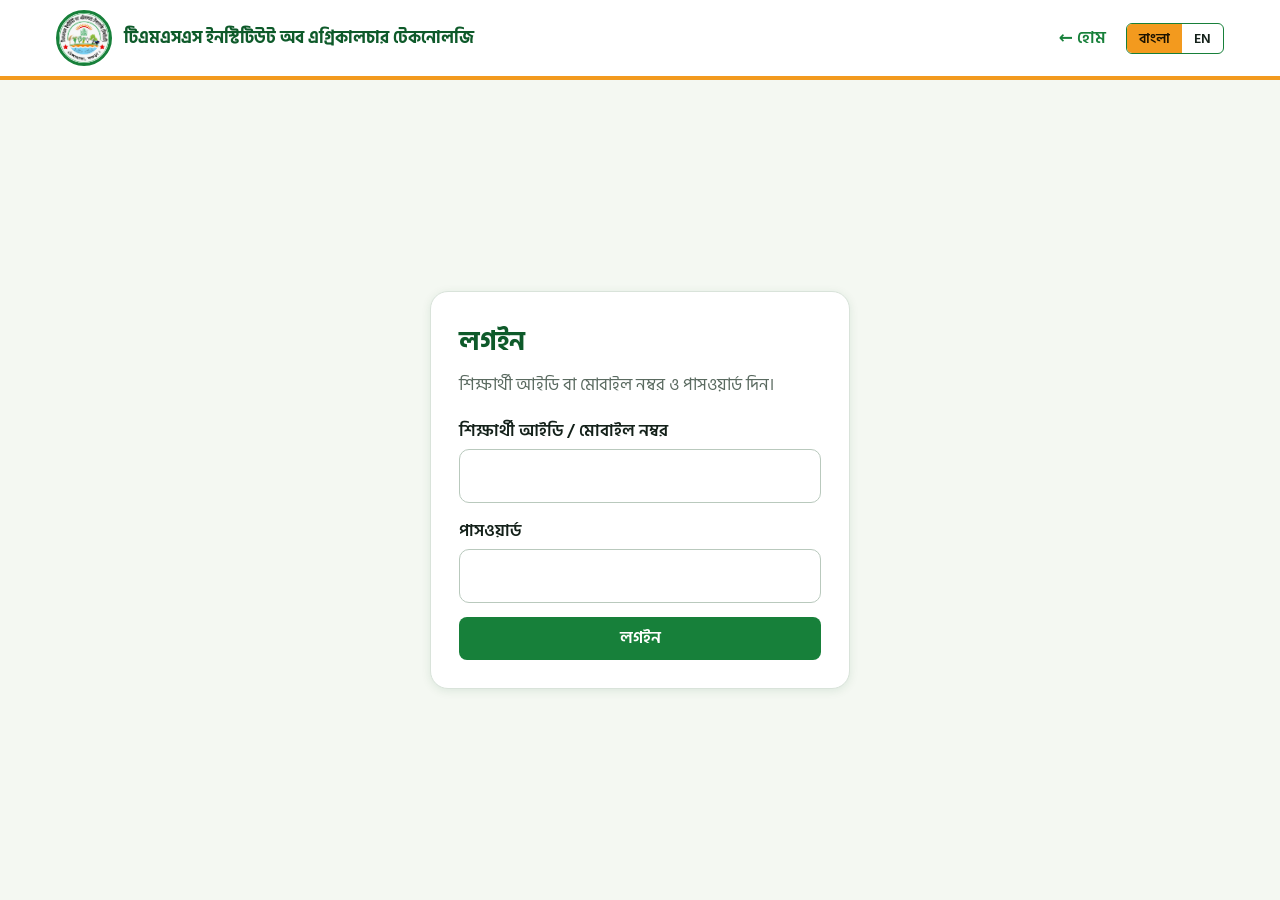
<file: login.html>
<!doctype html>
<html lang="bn">
<head>
<meta charset="utf-8">
<meta name="viewport" content="width=device-width,initial-scale=1">
<title>লগইন | টিএমএসএস ইনস্টিটিউট অব এগ্রিকালচার টেকনোলজি</title>
<link rel="icon" href="images/logo.webp">
<link rel="stylesheet" href="https://fonts.googleapis.com/css2?family=Hind+Siliguri:wght@400;500;600;700&display=swap">
<link rel="stylesheet" href="css/style.css">
<style>
@media (max-width:600px){.lg-top b{display:none}.lg-top .back{margin-left:auto}}
body{background:var(--soft);min-height:100vh;display:flex;flex-direction:column}
.lg-top{background:#fff;border-bottom:4px solid var(--saffron)}
.lg-top .container{display:flex;align-items:center;gap:12px;padding-block:10px}
.lg-top .logo{width:56px;height:56px}
.lg-top .back{margin-left:auto;font-weight:600}
.lg-main{flex:1;display:grid;place-items:center;padding:32px 16px}
.lg-card{width:min(100%,420px);background:#fff;border:1px solid var(--line);border-radius:18px;box-shadow:var(--shadow);padding:28px}
.lg-card h1{font-size:1.6rem;color:var(--green-d);margin-bottom:6px}
.lg-card p.s{color:var(--muted);margin-bottom:18px}
.lg-card label{display:grid;gap:4px;font-weight:600;margin-bottom:14px}
.lg-card input{border:1px solid #b9c9bd;border-radius:10px;padding:12px 14px;font:1rem var(--font)}
.lg-card .btn{width:100%}
.lg-ok{display:none;margin-top:14px;background:var(--green-l);color:var(--green-d);padding:10px 14px;border-radius:10px;font-weight:600}
.lg-ok.show{display:block}
.lg-lang{margin-left:8px;border-color:var(--green)}
.lg-lang button{color:var(--ink)}
.lg-lang button[aria-pressed="true"]{color:#1b1200}
</style>
</head>
<body>
<header class="lg-top"><div class="container">
  <a class="logo" href="index.html" aria-label="TIAT"><img src="images/logo.webp" alt="TIAT logo"></a>
  <b style="color:var(--green-d)"><span class="bn">টিএমএসএস ইনস্টিটিউট অব এগ্রিকালচার টেকনোলজি</span><span class="en">TMSS Institute of Agriculture Technology</span></b>
  <a class="back" href="index.html">← <span class="bn">হোম</span><span class="en">Home</span></a>
  <div class="lang lg-lang" role="group" aria-label="Language"><button type="button" data-lang="bn" aria-pressed="true">বাংলা</button><button type="button" data-lang="en" aria-pressed="false">EN</button></div>
</div></header>
<main class="lg-main">
  <form class="lg-card" id="lg">
    <h1><span class="bn">লগইন</span><span class="en">Login</span></h1>
    <p class="s"><span class="bn">শিক্ষার্থী আইডি বা মোবাইল নম্বর ও পাসওয়ার্ড দিন।</span><span class="en">Enter your student ID or mobile number and your password.</span></p>
    <label><span class="bn">শিক্ষার্থী আইডি / মোবাইল নম্বর</span><span class="en">Student ID / mobile number</span><input id="u" required autocomplete="username"></label>
    <label><span class="bn">পাসওয়ার্ড</span><span class="en">Password</span><input id="p" type="password" required autocomplete="current-password"></label>
    <button class="btn btn-green" type="submit"><span class="bn">লগইন</span><span class="en">Login</span></button>
    <div class="lg-ok" id="ok" role="status"><span class="bn">লগইন সুবিধা শীঘ্রই চালু হবে।</span><span class="en">Login will be available soon.</span></div>
  </form>
</main>
<script>
(function () {
  var lang = "bn";
  try { lang = localStorage.getItem("tiat-lang") || "bn"; } catch (e) {}
  function set(l) {
    document.documentElement.lang = l;
    try { localStorage.setItem("tiat-lang", l); } catch (e) {}
    Array.prototype.forEach.call(document.querySelectorAll(".lang button"), function (b) { b.setAttribute("aria-pressed", b.dataset.lang === l ? "true" : "false"); });
  }
  Array.prototype.forEach.call(document.querySelectorAll(".lang button"), function (b) { b.addEventListener("click", function () { set(b.dataset.lang); }); });
  document.getElementById("lg").addEventListener("submit", function (e) { e.preventDefault(); document.getElementById("ok").classList.add("show"); });
  set(lang);
})();
</script>
</body>
</html>
</file>
<file: css/style.css>
/* TIAT home page. Colors come from the logo. Bangla is the default language. */
:root{
  --green:#17803a; --green-d:#0e5a2a; --green-l:#e6f3e8;
  --saffron:#f39a1e; --saffron-d:#c97708; --yellow:#ffe14d;
  --red:#d7262b; --sky:#7cc7ee; --sky-l:#e8f5fc; --navy:#123e8f;
  --ink:#14211a; --muted:#5a6a60; --line:#d9e3da; --soft:#f4f8f2; --white:#fff;
  --radius:10px; --shadow:0 2px 10px rgba(14,90,42,.10);
  --font:"Hind Siliguri","Noto Sans Bengali","Noto Sans",system-ui,sans-serif;
}
*{box-sizing:border-box}
html{font-size:17px;scroll-behavior:smooth}
html.fs-s{font-size:15px} html.fs-l{font-size:19px}
body{margin:0;font-family:var(--font);color:var(--ink);background:var(--white);line-height:1.65}
img{max-width:100%;display:block}
a{color:var(--green);text-decoration:none}
a:hover{text-decoration:underline}
:focus-visible{outline:3px solid var(--saffron);outline-offset:2px}
ul{margin:0;padding:0;list-style:none}
h1,h2,h3,h4,p{margin:0}
.container{max-width:1200px;margin:0 auto;padding-inline:16px}
[hidden]{display:none!important}
.en{display:none!important}
html[lang="en"] .bn{display:none!important}
html[lang="en"] .en{display:inline!important}
.skip{position:absolute;left:-999px;top:0;background:var(--saffron);color:#000;padding:8px 14px;z-index:100}
.skip:focus{left:8px;top:8px}
.btn{display:inline-flex;align-items:center;justify-content:center;gap:8px;border:0;border-radius:8px;padding:10px 20px;font:600 1rem var(--font);cursor:pointer;text-decoration:none!important;line-height:1.3}
.btn-primary{background:var(--saffron);color:#1b1200}
.btn-primary:hover{background:var(--saffron-d);color:#fff}
.btn-green{background:var(--green);color:#fff}
.btn-green:hover{background:var(--green-d)}
.btn-line{background:transparent;color:#fff;border:2px solid #fff}
.btn-line:hover{background:#fff;color:var(--green-d)}
.pill{display:inline-block;font-size:.72rem;font-weight:600;padding:1px 9px;border-radius:99px;background:#eef1ee;color:var(--muted);border:1px solid var(--line);vertical-align:middle}
.pill.new{background:var(--red);color:#fff;border-color:var(--red)}
.pill.demo{background:#fff6e2;color:#8a5a00;border-color:#f2d58f}

/* top bar */
.topbar{background:var(--green-d);color:#e9f5ec;font-size:.85rem}
.topbar .container{display:flex;flex-wrap:wrap;align-items:center;justify-content:space-between;gap:6px 18px;padding-block:6px}
.topbar a{color:#fff}
.tb-left,.tb-right{display:flex;flex-wrap:wrap;align-items:center;gap:6px 16px}
.lang{display:inline-flex;border:1px solid rgba(255,255,255,.5);border-radius:6px;overflow:hidden}
.lang button{background:transparent;color:#fff;border:0;padding:3px 12px;font:600 .85rem var(--font);cursor:pointer}
.lang button[aria-pressed="true"]{background:var(--saffron);color:#1b1200}
.fsz button{background:transparent;color:#fff;border:1px solid rgba(255,255,255,.5);border-radius:5px;width:28px;height:26px;font:600 .8rem var(--font);cursor:pointer;margin-left:3px}

/* header */
.header{background:#fff;border-bottom:4px solid var(--saffron)}
.header .container{display:flex;align-items:center;gap:16px;padding-block:12px}
.logo{flex:none;width:96px;height:96px;border-radius:50%;background:#fff;display:block;overflow:hidden;border:3px solid var(--green);position:relative}
.logo img{width:100%;height:100%;object-fit:cover}
.brand{flex:1;min-width:0}
.brand h1{font-size:1.65rem;line-height:1.25;color:var(--green-d);font-weight:700;text-wrap:balance}
.brand p{color:var(--muted);font-size:.95rem}
.brand .slogan{color:var(--saffron-d);font-weight:600;font-size:.95rem}
.nsda{flex:none;width:92px;height:92px;border-radius:50%;background:var(--red);color:#fff;display:grid;place-items:center;text-align:center;line-height:1.15;font-weight:700;border:3px solid var(--yellow)}
.nsda b{display:block;font-size:1.25rem;letter-spacing:.5px}
.nsda span{font-size:.8rem}

/* nav */
.nav{background:var(--green);position:sticky;top:0;z-index:50;box-shadow:0 2px 6px rgba(0,0,0,.15)}
.nav .container{display:flex;align-items:center;justify-content:space-between}
.nav-toggle{display:none;background:transparent;border:0;color:#fff;font:600 1rem var(--font);padding:12px 0;cursor:pointer;align-items:center;gap:8px}
.menu{display:flex;flex-wrap:wrap}
.menu>li{position:relative}
.menu>li>a{display:block;color:#fff;padding:12px 15px;font-weight:600;font-size:1rem;text-decoration:none}
.menu>li:hover>a,.menu>li:focus-within>a{background:var(--green-d)}
.sub{display:none;position:absolute;left:0;top:100%;min-width:230px;background:#fff;box-shadow:0 8px 20px rgba(0,0,0,.18);border-top:3px solid var(--saffron);z-index:60}
.menu>li:hover>.sub,.menu>li:focus-within>.sub{display:block}
.sub a{display:block;padding:9px 16px;color:var(--ink);font-size:.95rem;border-bottom:1px solid var(--line)}
.sub a:hover{background:var(--green-l);color:var(--green-d);text-decoration:none}
.nav-search{display:flex}
.nav-search input{border:0;padding:6px 10px;border-radius:6px 0 0 6px;width:150px;font:.9rem var(--font)}
.nav-search button{border:0;background:var(--saffron);padding:0 12px;border-radius:0 6px 6px 0;cursor:pointer;color:#1b1200}

/* ticker */
.ticker{background:#fff7e6;border-bottom:1px solid #f2d58f}
.ticker .container{display:flex;align-items:center;gap:12px;padding-block:6px}
.ticker-label{flex:none;background:var(--red);color:#fff;font-weight:700;font-size:.9rem;padding:2px 12px;border-radius:5px}
.ticker-track{overflow:hidden;flex:1;white-space:nowrap}
.ticker-run{display:inline-flex;animation:tick 40s linear infinite}
.ticker-track:hover .ticker-run{animation-play-state:paused}
.ticker-run a{color:var(--ink);font-size:.95rem;margin-right:48px;flex:none}
.ticker-run a::before{content:"\25C6";color:var(--saffron);margin-right:8px}
@keyframes tick{to{transform:translateX(-50%)}}
.ph-fill .ph-label{display:none}

/* image slots */
.ph{position:relative;overflow:hidden;background:linear-gradient(135deg,#e3efe0,#cfe2d2);aspect-ratio:var(--r,4/3);border-radius:var(--radius)}
.ph::before{content:"";position:absolute;inset:0;background:repeating-linear-gradient(45deg,transparent 0 14px,rgba(23,128,58,.05) 14px 28px)}
.ph img{position:absolute;inset:0;width:100%;height:100%;object-fit:cover}
.ph-label{position:absolute;inset:0;display:flex;flex-direction:column;align-items:center;justify-content:center;gap:4px;color:var(--green-d);font-size:.8rem;text-align:center;padding:8px}
.ph-label svg{width:30px;height:30px;opacity:.55}
.ph-label small{font:.7rem ui-monospace,Consolas,monospace;color:var(--muted);overflow-wrap:anywhere}
.ph.loaded .ph-label,.ph.loaded::before{display:none}
.ph-fill{position:absolute;inset:0;aspect-ratio:auto;border-radius:0}

/* hero */
.hero{position:relative;background:var(--green-d);overflow:hidden}
.slides{position:relative;height:clamp(400px,52vw,560px)}
.slide{position:absolute;inset:0;opacity:0;visibility:hidden;transition:opacity .8s}
.slide.on{opacity:1;visibility:visible}
.slide .ph{background:linear-gradient(120deg,var(--c1),var(--c2))}
.slide:nth-child(1){--c1:#0e5a2a;--c2:#2a9a52}
.slide:nth-child(2){--c1:#2f7d2a;--c2:#9cc43a}
.slide:nth-child(3){--c1:#7a3a0e;--c2:#d9731a}
.slide:nth-child(4){--c1:#123e8f;--c2:#3a86c8}
.slide::after{content:"";position:absolute;inset:0;background:linear-gradient(90deg,rgba(6,35,18,.82) 0%,rgba(6,35,18,.55) 45%,rgba(6,35,18,.05) 100%)}
.slide-body{position:absolute;inset:0;z-index:2;display:flex;align-items:center}
.slide-body .container{width:100%}
.slide-text{max-width:640px;color:#fff;display:flex;flex-direction:column;gap:14px;align-items:flex-start}
.slide-text .badge{background:var(--red);color:#fff;font-weight:700;padding:4px 16px;border-radius:6px;font-size:1.05rem;transform:rotate(-2deg)}
.slide-text h2{font-size:clamp(1.7rem,4.2vw,3rem);line-height:1.2;text-wrap:balance;text-shadow:0 2px 8px rgba(0,0,0,.4)}
.slide-text p{font-size:clamp(1rem,1.8vw,1.25rem);max-width:520px}
.slide-actions{display:flex;flex-wrap:wrap;gap:10px;margin-top:6px}
.hero-nav{position:absolute;z-index:3;top:50%;transform:translateY(-50%);width:42px;height:42px;border-radius:50%;border:0;background:rgba(255,255,255,.85);color:var(--green-d);font-size:1.3rem;cursor:pointer}
.hero-prev{left:12px}.hero-next{right:12px}
.dots{position:absolute;z-index:3;left:0;right:0;bottom:14px;display:flex;justify-content:center;gap:8px}
.dots button{width:12px;height:12px;border-radius:50%;border:2px solid #fff;background:transparent;cursor:pointer;padding:0}
.dots button[aria-current="true"]{background:var(--saffron);border-color:var(--saffron)}

/* admission banner */
.admit{background:var(--soft);padding-block:26px;border-bottom:1px solid var(--line)}
.admit-box{background:#fff;border:3px solid var(--green);border-radius:18px;overflow:hidden;box-shadow:var(--shadow)}
.admit-top{display:flex;flex-wrap:wrap;gap:16px;align-items:center;padding:16px 20px;background:var(--yellow)}
.admit-top .tag{background:var(--red);color:#fff;font-size:clamp(1.6rem,3vw,2.3rem);font-weight:700;padding:2px 26px;border-radius:6px;transform:rotate(-2deg);flex:none}
.admit-top h2{font-size:clamp(1.1rem,2.2vw,1.5rem);color:var(--navy);line-height:1.35;flex:1;min-width:240px}
.admit-top h2 em{font-style:normal;color:var(--red)}
.admit-body{padding:16px 20px;display:grid;gap:12px}
.admit-contact{display:flex;flex-wrap:wrap;gap:10px 28px;align-items:center;background:var(--navy);color:#fff;padding:14px 20px}
.admit-contact b{color:var(--yellow);font-size:1.15rem}
.admit-contact a{color:#fff;font-size:clamp(1.3rem,3vw,1.9rem);font-weight:700;text-decoration:none;letter-spacing:.5px}
.admit-contact .btn{margin-left:auto}

/* sections */
section.block{padding-block:48px}
section.alt{background:var(--soft)}
.sec-head{display:flex;flex-wrap:wrap;justify-content:space-between;align-items:flex-end;gap:8px 16px;margin-bottom:24px}
.sec-head h2{font-size:clamp(1.5rem,3vw,2rem);color:var(--green-d);line-height:1.25;position:relative;padding-bottom:10px}
.sec-head h2::after{content:"";position:absolute;left:0;bottom:0;width:64px;height:4px;border-radius:2px;background:linear-gradient(90deg,var(--saffron) 0 60%,var(--sky) 60% 100%)}
.sec-head p{color:var(--muted);max-width:560px}
.more{font-weight:600}
.grid{display:grid;gap:18px}
.g2{grid-template-columns:repeat(2,minmax(0,1fr))}
.g3{grid-template-columns:repeat(3,minmax(0,1fr))}
.g4{grid-template-columns:repeat(4,minmax(0,1fr))}
.g6{grid-template-columns:repeat(6,minmax(0,1fr))}
.card{background:#fff;border:1px solid var(--line);border-radius:var(--radius);overflow:hidden;box-shadow:var(--shadow);min-width:0;display:flex;flex-direction:column}
.card .ph{border-radius:0}
.card-body{padding:14px 16px 18px;display:flex;flex-direction:column;gap:6px;flex:1}
.card h3{font-size:1.15rem;color:var(--green-d);line-height:1.35}
.card p{color:var(--muted);font-size:.95rem}
.card .btn{margin-top:auto;align-self:flex-start}

/* quick links */
.quick{background:#fff;margin-top:-1px;padding-block:28px}
.quick .grid{grid-template-columns:repeat(8,minmax(0,1fr));gap:12px}
.q{display:flex;flex-direction:column;align-items:center;gap:8px;text-align:center;padding:14px 6px;border:1px solid var(--line);border-radius:var(--radius);color:var(--ink);font-weight:600;font-size:.95rem;background:#fff;transition:.15s}
.q:hover{border-color:var(--green);box-shadow:var(--shadow);text-decoration:none;transform:translateY(-2px)}
.q i{width:48px;height:48px;border-radius:50%;display:grid;place-items:center;background:var(--green-l);color:var(--green)}
.q:nth-child(2n) i{background:#fff3df;color:var(--saffron-d)}
.q:nth-child(3n) i{background:var(--sky-l);color:var(--navy)}
.q svg{width:24px;height:24px}

/* result strip */
.result{background:linear-gradient(100deg,var(--green-d),var(--green));color:#fff;padding-block:30px}
.result .container{display:grid;grid-template-columns:1fr 1.3fr;gap:24px;align-items:center}
.result h2{font-size:1.6rem;line-height:1.3}
.result p{opacity:.9}
.rform{display:flex;flex-wrap:wrap;gap:10px}
.rform input{flex:1;min-width:140px;border:0;border-radius:8px;padding:11px 14px;font:1rem var(--font)}
.rout{margin-top:14px;background:#fff;color:var(--ink);border-radius:10px;padding:14px 16px;display:none}
.rout.show{display:block}
.rout table{width:100%;border-collapse:collapse;font-size:.95rem}
.rout td{padding:4px 0;vertical-align:top}.rout td:first-child{color:var(--muted);width:42%}
.res-ok{color:var(--green);font-weight:700}.res-bad{color:var(--red);font-weight:700}

/* stats */
.stats{background:var(--green-d);color:#fff;padding-block:34px}
.stats .grid{grid-template-columns:repeat(6,minmax(0,1fr))}
.stat{text-align:center;padding:6px;border-left:1px solid rgba(255,255,255,.18)}
.stat:first-child{border-left:0}
.stat b{display:block;font-size:clamp(1.8rem,3.4vw,2.6rem);color:var(--yellow);line-height:1.1;font-variant-numeric:tabular-nums}
.stat span{font-size:.95rem;opacity:.92}
.stat .pill{margin-top:4px}

/* running courses */
.run .card{border:2px solid var(--green)}
.run .head{display:flex;align-items:center;gap:10px;background:var(--green);color:#fff;padding:10px 16px}
.run .head.blue{background:var(--navy)}
.run .head h3{color:#fff;font-size:1.5rem}
.run .lvl{background:var(--yellow);color:#14211a;font-weight:700;border-radius:99px;padding:0 14px;font-size:.95rem}
.facts{display:grid;grid-template-columns:1fr 1fr;gap:8px 14px;margin-block:6px}
.facts li{font-size:.95rem;display:flex;gap:8px;align-items:flex-start}
.facts svg{flex:none;width:18px;height:18px;color:var(--green);margin-top:5px}

/* checklist boxes */
.box{border:2px solid var(--green);border-radius:var(--radius);overflow:hidden;background:#fff}
.box h3{background:var(--green);color:#fff;padding:10px 16px;font-size:1.15rem}
.box.red{border-color:var(--red)}.box.red h3{background:var(--red)}
.box ul{padding:12px 16px;display:grid;gap:8px}
.box li{display:flex;gap:10px;align-items:flex-start}
.box li::before{content:"\2713";flex:none;width:22px;height:22px;border-radius:50%;background:var(--green);color:#fff;display:grid;place-items:center;font-size:.8rem;margin-top:4px}
.box.red li::before{background:var(--red)}

/* notices + today */
.nb{display:grid;grid-template-columns:2fr 1fr;gap:22px;align-items:start}
.tabs{display:flex;flex-wrap:wrap;gap:6px;margin-bottom:10px}
.tabs button{border:1px solid var(--line);background:#fff;border-radius:99px;padding:5px 16px;font:600 .9rem var(--font);cursor:pointer;color:var(--ink)}
.tabs button[aria-selected="true"]{background:var(--green);color:#fff;border-color:var(--green)}
.nlist{background:#fff;border:1px solid var(--line);border-radius:var(--radius);box-shadow:var(--shadow)}
.nlist li{display:flex;gap:14px;align-items:center;padding:12px 16px;border-bottom:1px solid var(--line)}
.nlist li:last-child{border:0}
.ndate{flex:none;width:58px;text-align:center;background:var(--green-l);border-radius:8px;padding:4px 0;color:var(--green-d);line-height:1.2}
.ndate b{display:block;font-size:1.25rem}.ndate small{font-size:.75rem}
.ntitle{flex:1;min-width:0}.ntitle a{color:var(--ink);font-weight:600}
.ntitle small{display:block;color:var(--muted)}
.today{border-radius:var(--radius);overflow:hidden;border:1px solid var(--line);background:#fff;box-shadow:var(--shadow)}
.today-h{padding:16px;color:#fff;background:var(--green)}
.today-h.closed{background:var(--red)}
.today-h small{opacity:.9;display:block}
.today-h b{font-size:1.5rem;display:block}
.today ul{padding:12px 16px;display:grid;gap:8px;font-size:.95rem}
.today li{display:flex;justify-content:space-between;gap:10px}
.today li span:first-child{color:var(--muted)}

/* about */
.about{display:grid;grid-template-columns:1.2fr 1fr;gap:30px;align-items:center}
.about p{margin-bottom:12px}
.keys{display:grid;gap:8px;margin-top:10px}
.keys li{display:flex;gap:10px;align-items:flex-start}
.keys svg{flex:none;width:20px;height:20px;color:var(--green);margin-top:5px}
.leaders{display:grid;grid-template-columns:1fr 1fr;gap:18px;margin-top:34px}
.leader{display:grid;grid-template-columns:130px 1fr;gap:16px;background:#fff;border:1px solid var(--line);border-radius:var(--radius);padding:14px;box-shadow:var(--shadow)}
.leader h3{color:var(--green-d);font-size:1.1rem}
.leader blockquote{margin:6px 0 0;color:var(--ink);font-size:.97rem;border-left:4px solid var(--saffron);padding-left:12px}
.leader small{color:var(--muted)}

/* why */
.why{display:grid;grid-template-columns:repeat(3,minmax(0,1fr));gap:16px}
.why div{display:flex;gap:14px;background:#fff;border:1px solid var(--line);border-radius:var(--radius);padding:16px}
.why i{flex:none;width:48px;height:48px;border-radius:12px;background:var(--green-l);color:var(--green);display:grid;place-items:center}
.why svg{width:26px;height:26px}
.why h3{font-size:1.05rem;color:var(--green-d)}
.why p{color:var(--muted);font-size:.92rem}

/* calendar */
.cal-wrap{display:grid;grid-template-columns:1fr 1fr;gap:26px;align-items:start}
.cal{background:#fff;border:1px solid var(--line);border-radius:var(--radius);box-shadow:var(--shadow);padding:14px}
.cal-h{display:flex;align-items:center;justify-content:space-between;margin-bottom:10px}
.cal-h b{font-size:1.1rem;color:var(--green-d)}
.cal-h button{border:1px solid var(--line);background:#fff;border-radius:6px;width:34px;height:34px;cursor:pointer;font-size:1rem}
.cal-g{display:grid;grid-template-columns:repeat(7,1fr);gap:4px;text-align:center}
.cal-g .dow{font-size:.8rem;font-weight:700;color:var(--muted);padding:4px 0}
.cal-g .d{padding:8px 0;border-radius:6px;font-size:.95rem;background:#f6faf6;font-variant-numeric:tabular-nums}
.cal-g .d.off{background:#fdecec;color:var(--red)}
.cal-g .d.hol{background:var(--saffron);color:#1b1200;font-weight:700}
.cal-g .d.today{outline:3px solid var(--navy);outline-offset:-1px;font-weight:700}
.cal-g .e{visibility:hidden}
.legend{display:flex;flex-wrap:wrap;gap:8px 16px;margin-top:12px;font-size:.85rem;color:var(--muted)}
.legend span{display:inline-flex;align-items:center;gap:6px}
.legend i{width:14px;height:14px;border-radius:4px;display:inline-block}

/* gallery */
.gal{display:grid;grid-template-columns:repeat(3,minmax(0,1fr));gap:12px}
.gal .ph{--r:3/2;cursor:default}
.gal .ph.loaded{cursor:zoom-in}
.gal figcaption{position:absolute;left:0;right:0;bottom:0;padding:18px 12px 8px;color:#fff;font-size:.9rem;background:linear-gradient(transparent,rgba(0,0,0,.65));z-index:2}
.gal figure{margin:0;position:relative;border-radius:var(--radius);overflow:hidden}
.lb{position:fixed;inset:0;background:rgba(0,0,0,.88);display:none;place-items:center;z-index:200;padding:20px}
.lb.on{display:grid}
.lb img{max-height:88vh;max-width:94vw;border-radius:6px}
.lb button{position:absolute;top:14px;right:18px;background:#fff;border:0;border-radius:50%;width:40px;height:40px;font-size:1.2rem;cursor:pointer}

/* people */
.person{text-align:center}
.person .ph{--r:4/5;border-radius:var(--radius) var(--radius) 0 0}
.person .card-body{align-items:center;text-align:center}
.person small{color:var(--muted)}

/* alumni */
.quote{padding:18px;display:flex;flex-direction:column;gap:12px}
.quote p{font-size:1rem;color:var(--ink)}
.quote p::before{content:"\201C";font-size:2.4rem;color:var(--saffron);line-height:0;vertical-align:-.4em;margin-right:4px}
.quote footer{display:flex;gap:12px;align-items:center}
.quote .ph{width:56px;flex:none;--r:1/1;border-radius:50%}
.quote footer b{display:block;color:var(--green-d)}
.quote footer small{color:var(--muted)}

/* links */
.chips{display:flex;flex-wrap:wrap;gap:12px}
.chip{display:flex;align-items:center;gap:10px;background:#fff;border:1px solid var(--line);border-radius:var(--radius);padding:12px 18px;color:var(--ink);font-weight:600}
.chip:hover{border-color:var(--green);text-decoration:none;box-shadow:var(--shadow)}
.chip i{width:34px;height:34px;border-radius:8px;background:var(--sky-l);color:var(--navy);display:grid;place-items:center;font-style:normal;font-size:.7rem;font-weight:700}

/* faq */
.faq{max-width:860px;display:grid;gap:10px}
.faq details{background:#fff;border:1px solid var(--line);border-radius:var(--radius)}
.faq summary{cursor:pointer;padding:14px 18px;font-weight:600;color:var(--green-d);list-style:none;display:flex;justify-content:space-between;gap:12px}
.faq summary::after{content:"+";font-size:1.4rem;line-height:1;color:var(--saffron-d)}
.faq details[open] summary::after{content:"\2212"}
.faq details p{padding:0 18px 16px;color:var(--ink)}

/* contact */
.contact{display:grid;grid-template-columns:1fr 1fr;gap:26px}
.cinfo{display:grid;gap:14px;align-content:start}
.cinfo li{display:flex;gap:12px;align-items:flex-start}
.cinfo svg{flex:none;width:22px;height:22px;color:var(--green);margin-top:4px}
.map{--r:16/9;margin-top:6px}
form.cf{display:grid;gap:12px;background:#fff;border:1px solid var(--line);border-radius:var(--radius);padding:18px;box-shadow:var(--shadow)}
.cf label{font-weight:600;font-size:.95rem;display:grid;gap:4px}
.cf input,.cf textarea{border:1px solid #b9c9bd;border-radius:8px;padding:10px 12px;font:1rem var(--font)}
.cf-ok{display:none;background:var(--green-l);color:var(--green-d);padding:10px 14px;border-radius:8px;font-weight:600}
.cf-ok.show{display:block}

/* footer */
footer.site{background:#0b3d20;color:#d8e8dc;padding-top:40px;margin-top:0}
footer.site .grid{grid-template-columns:1.4fr 1fr 1fr 1.2fr;gap:28px}
footer.site h3{color:#fff;font-size:1.05rem;margin-bottom:10px;border-bottom:2px solid var(--saffron);display:inline-block;padding-bottom:4px}
footer.site a{color:#d8e8dc}
footer.site li{margin-bottom:6px}
.fbar{margin-top:32px;border-top:1px solid rgba(255,255,255,.15);padding-block:14px;font-size:.88rem;display:flex;flex-wrap:wrap;justify-content:space-between;gap:8px}
.totop{position:fixed;right:16px;bottom:16px;width:44px;height:44px;border-radius:50%;border:0;background:var(--saffron);color:#1b1200;font-size:1.3rem;cursor:pointer;display:none;z-index:70;box-shadow:var(--shadow)}
.totop.on{display:block}
.toast{position:fixed;left:50%;bottom:24px;transform:translateX(-50%);background:var(--ink);color:#fff;padding:10px 18px;border-radius:8px;z-index:300;display:none;font-size:.95rem}
.toast.on{display:block}

/* responsive */
@media (max-width:1000px){
  .g4{grid-template-columns:repeat(2,minmax(0,1fr))}
  .g6{grid-template-columns:repeat(3,minmax(0,1fr))}
  .quick .grid{grid-template-columns:repeat(4,minmax(0,1fr))}
  .stats .grid{grid-template-columns:repeat(3,minmax(0,1fr))}
  .stat:nth-child(4){border-left:0}
  .nb,.about,.cal-wrap,.contact,.result .container{grid-template-columns:1fr}
  footer.site .grid{grid-template-columns:1fr 1fr}
  .why{grid-template-columns:repeat(2,minmax(0,1fr))}
}
@media (max-width:820px){
  .nav-toggle{display:inline-flex}
  .nav .container{flex-wrap:wrap}
  .menu{display:none;width:100%;flex-direction:column}
  .menu.open{display:flex}
  .menu>li>a{border-top:1px solid rgba(255,255,255,.15)}
  .sub{position:static;display:block;box-shadow:none;border:0;background:var(--green-d)}
  .sub a{color:#e6f3e8;border:0;padding-left:30px}
  .sub a:hover{background:#0b4a22;color:#fff}
  .nav-search{display:none}
  .nsda{display:none}
  .g3,.g2{grid-template-columns:1fr}
  .leaders{grid-template-columns:1fr}
}
@media (max-width:600px){
  html{font-size:16px}
  .header .container{align-items:flex-start}
  .logo{width:68px;height:68px}
  .brand h1{font-size:1.2rem}
  .g4{grid-template-columns:1fr 1fr}
  .g6{grid-template-columns:1fr 1fr}
  .quick .grid{grid-template-columns:repeat(2,minmax(0,1fr))}
  .stats .grid{grid-template-columns:1fr 1fr}
  .stat{border-left:0}
  .gal{grid-template-columns:1fr 1fr}
  .why{grid-template-columns:1fr}
  .leader{grid-template-columns:90px 1fr}
  .facts{grid-template-columns:1fr}
  footer.site .grid{grid-template-columns:1fr}
  .admit-contact .btn{margin-left:0}
  .hero-nav{display:none}
}
@media (prefers-reduced-motion:reduce){
  *{animation:none!important;transition:none!important;scroll-behavior:auto!important}
  .ticker-track{overflow-x:auto}.ticker-run{padding-left:0}
}


/* mobile header: hotline, date and an account button; logo and menu icon; then the notices */
.u-btn,.hb{display:none}
@media (max-width:820px){
  .topbar .container{flex-wrap:nowrap;justify-content:space-between;gap:10px;padding-block:7px;position:relative}
  .tb-left{flex-wrap:nowrap;gap:12px;font-size:.82rem;min-width:0}
  .tb-left>span{white-space:nowrap}
  .u-btn{display:inline-flex;align-items:center;justify-content:center;flex:none;height:32px;padding:0 16px;border-radius:999px;background:rgba(255,255,255,.18);color:#fff;border:0;cursor:pointer;font:600 .88rem var(--font)}
  .tb-right{display:none;position:absolute;right:12px;top:calc(100% + 6px);z-index:120;background:#fff;color:var(--ink);border-radius:16px;padding:14px;box-shadow:0 14px 34px rgba(0,0,0,.22);flex-direction:column;align-items:stretch;gap:12px;min-width:230px}
  .tb-right.open{display:flex}
  .tb-right a{color:var(--ink);font-weight:600;padding:6px 2px}
  .tb-right .lang{border-color:var(--green);align-self:flex-start}
  .tb-right .lang button{color:var(--ink)}
  .tb-right .lang button[aria-pressed="true"]{color:#1b1200}
  .tb-right .fsz button{color:var(--ink);border-color:#c9d6cd}
  .header .nsda{display:none}
  .header .brand{display:block;flex:1;min-width:0}
  .header .brand h1{font-size:.92rem;line-height:1.3}
  .header .brand p{font-size:.78rem;line-height:1.35}
  .header .brand p.slogan{display:none}
  .header .container{justify-content:space-between;align-items:center;padding-block:8px}
  .logo{width:84px;height:84px;border-width:3px}
  .header .container{gap:12px}
  .hb{display:block;position:relative;width:46px;height:46px;border-radius:50%;border:0;background:var(--green-l);cursor:pointer;padding:0}
  .hb i{position:absolute;left:13px;right:13px;height:2.5px;border-radius:2px;background:var(--green-d)}
  .hb i:nth-child(1){top:16px}.hb i:nth-child(2){top:22px}.hb i:nth-child(3){top:28px}
  #site-nav{display:none}
  #site-nav.open{display:block}
}

.m-tools{display:none}
@media (max-width:820px){
  .tb-right .lang,.tb-right .fsz{display:none}
  .m-tools{display:flex;align-items:center;justify-content:space-between;flex-wrap:wrap;gap:10px 14px;padding:12px 16px;background:var(--green-d)}
  .m-tools .lang{border-color:#fff}
  .m-tools .fsz button{margin-left:0;margin-right:4px}
}

.u-login{display:none}
@media (max-width:820px){
  .tb-right{display:none!important}
  .u-login{display:inline;flex:none;color:#fff;font-weight:600;font-size:.95rem;padding:6px 2px}
  .u-login:hover{text-decoration:underline}
}

.mapbox{margin-top:6px;border-radius:var(--radius);overflow:hidden;aspect-ratio:16/9;background:var(--green-l)}
.mapbox iframe{width:100%;height:100%;border:0;display:block}

/* leaders: three upright cards, photo then title, name and message */
.leaders{grid-template-columns:repeat(3,1fr);gap:22px}
.leader{display:flex;flex-direction:column;gap:0;padding:0;overflow:hidden}
.leader .ph{aspect-ratio:4/5;border-radius:0}
.leader .ph img{object-position:50% 16%}
.leader .ph-label{display:none}
.leader .ph.sil{background:var(--green-l) url("data:image/svg+xml,%3Csvg xmlns='http://www.w3.org/2000/svg' viewBox='0 0 100 100'%3E%3Ccircle cx='50' cy='36' r='18' fill='%232f6f5a' opacity='.32'/%3E%3Cpath d='M14 98c0-21 16-35 36-35s36 14 36 35z' fill='%232f6f5a' opacity='.32'/%3E%3C/svg%3E") center 62%/62% no-repeat}
.leader .lbody{padding:16px 18px 20px}
.leader h3{font-size:.95rem;color:var(--saffron-d);font-weight:700}
.leader .nm,.person .nm{display:block;font-size:1.2rem;font-weight:700;color:var(--green-d);line-height:1.3;margin:2px 0 8px}
.person .nm{font-size:1rem;margin:0}
.leader blockquote{margin:0;font-size:.97rem}
@media (max-width:900px){.leaders{grid-template-columns:1fr 1fr}}
@media (max-width:600px){.leaders{grid-template-columns:1fr}.leader .ph{aspect-ratio:1/1}}

.leader .dg{display:grid;gap:2px;margin:0 0 10px;color:var(--muted);font-size:.9rem;line-height:1.4}
.leader .nm:has(+ .dg){margin-bottom:4px}

.fcount{display:grid;grid-template-columns:repeat(3,1fr);gap:18px;margin-bottom:22px}
.fc{display:flex;align-items:center;gap:16px;background:var(--green-l);border-radius:var(--radius);padding:18px 22px;flex-wrap:wrap}
.fc i{width:52px;height:52px;border-radius:50%;background:#fff;color:var(--green);display:grid;place-items:center;flex:none}
.fc i svg{width:26px;height:26px}
.fc b{font-size:2.2rem;line-height:1;color:var(--green-d);font-variant-numeric:tabular-nums}
.fc span{color:var(--ink);font-weight:600;font-size:1.05rem}
@media (max-width:640px){.fcount{grid-template-columns:1fr}.fc b{font-size:1.9rem}}

/* first hero slide: keep the people in view when the photo is cropped */
.slide:first-child .ph img{object-position:46% 68%}

/* first hero slide: the photo sits on the right and fades into the green, text stays on the left, faces stay clear */
.slide:first-child .ph img{top:0;bottom:0;right:0;left:auto;width:78%;height:100%;object-position:72% 60%;-webkit-mask-image:linear-gradient(90deg,transparent 0,#000 12%);mask-image:linear-gradient(90deg,transparent 0,#000 12%)}
@media (max-width:820px){
  .slide:first-child .ph img{top:auto;bottom:0;left:0;right:0;width:100%;height:44%;object-position:50% 62%;-webkit-mask-image:linear-gradient(180deg,transparent 0,#000 30%);mask-image:linear-gradient(180deg,transparent 0,#000 30%)}
  .slide:first-child .slide-body{align-items:flex-start;padding-top:26px}
  .slide:first-child::after{background:linear-gradient(180deg,rgba(6,35,18,.35),rgba(6,35,18,0) 60%)}
  .slides{height:540px}
}

/* first hero slide: a soft blurred copy of the same photo fills the whole slide, so the original gradient sits over a full picture */
.slide:first-child .ph.loaded::before{display:block;content:"";position:absolute;inset:-24px;background:url(../images/hero-1-campus.jpg) 60% 62%/cover no-repeat;filter:blur(16px) saturate(1.05)}

/* first slide, final: the photo shows through the whole slide; the gradient is light enough to see it, strong enough to read the text */
.slide:first-child::after{background:linear-gradient(90deg,rgba(6,35,18,.62) 0%,rgba(6,35,18,.36) 30%,rgba(6,35,18,.10) 62%,rgba(6,35,18,0) 100%)}
.slide:first-child .ph.loaded::before{filter:blur(9px) saturate(1.08)}
.slide:first-child .ph img{-webkit-mask-image:linear-gradient(90deg,transparent 0,#000 24%);mask-image:linear-gradient(90deg,transparent 0,#000 24%)}
@media (max-width:820px){
  .slide:first-child::after{background:linear-gradient(180deg,rgba(6,35,18,.45),rgba(6,35,18,.1) 60%,rgba(6,35,18,0))}
}
</file>
